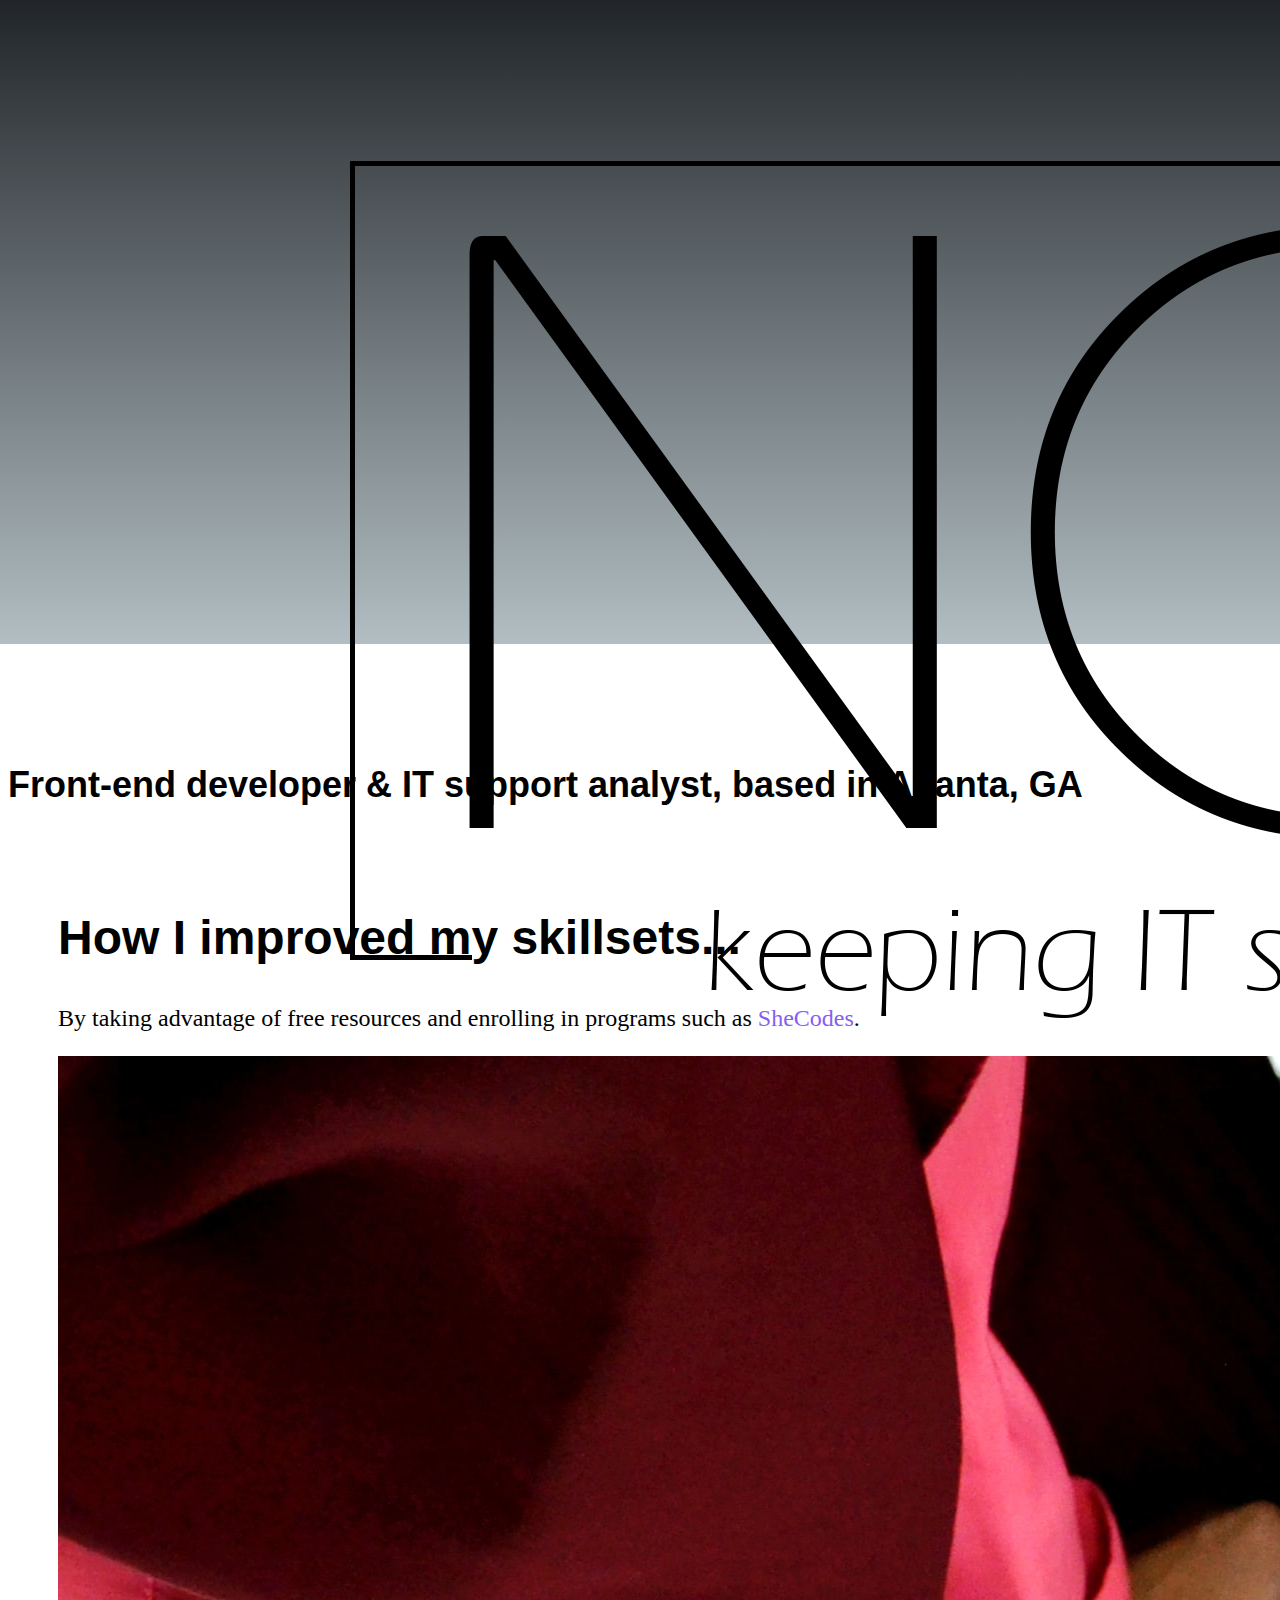
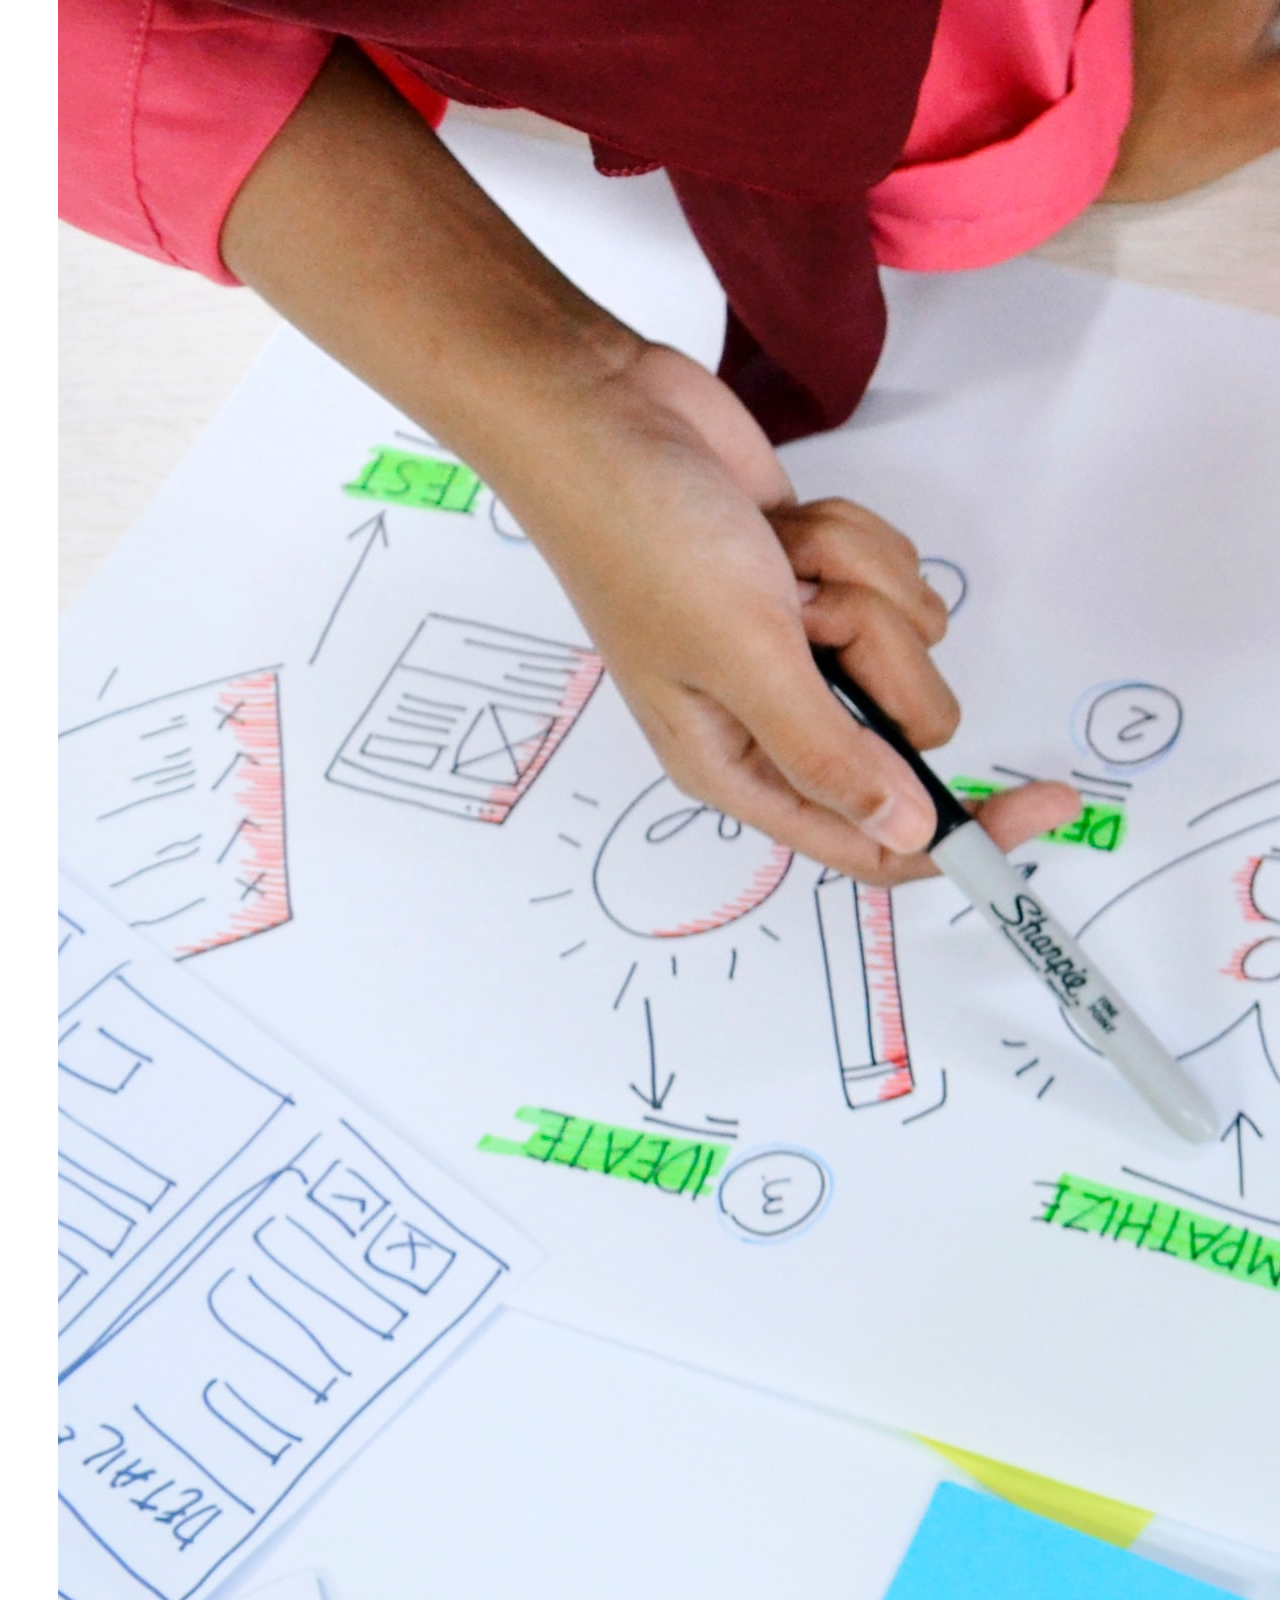
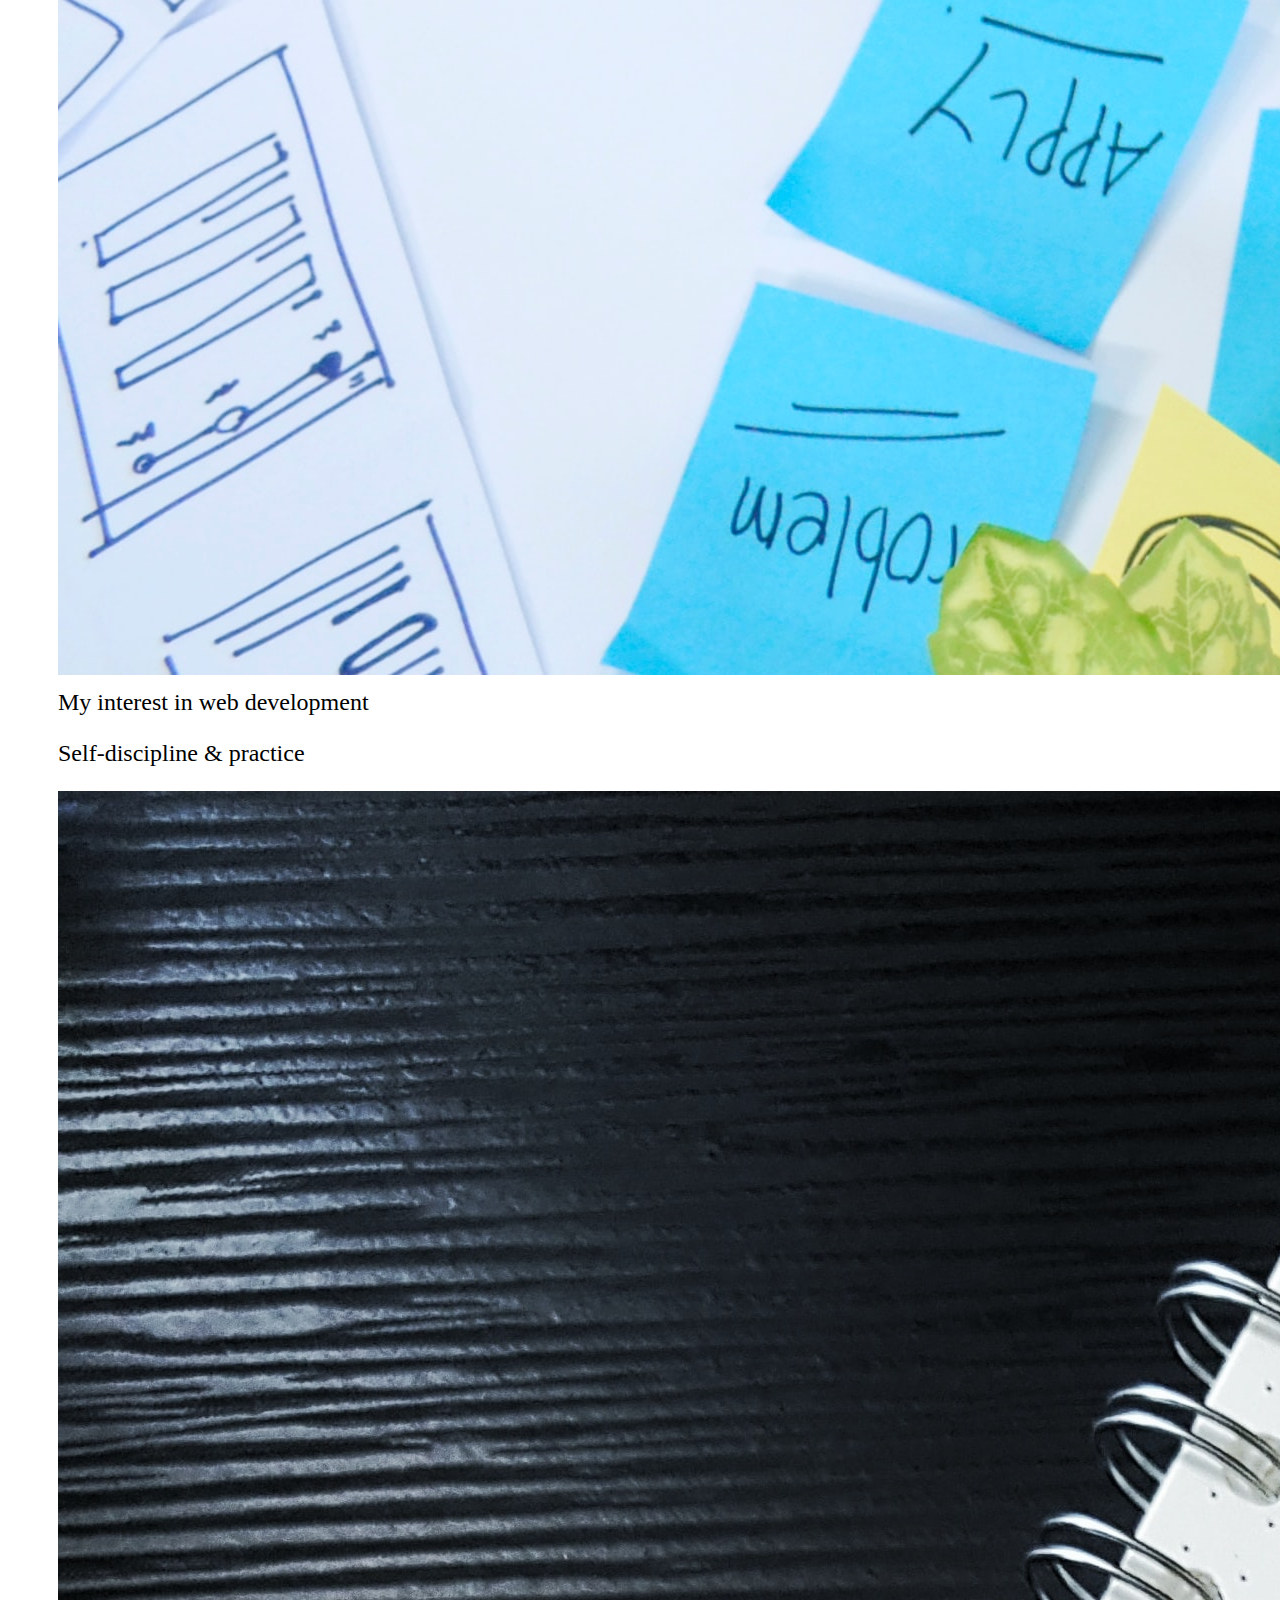
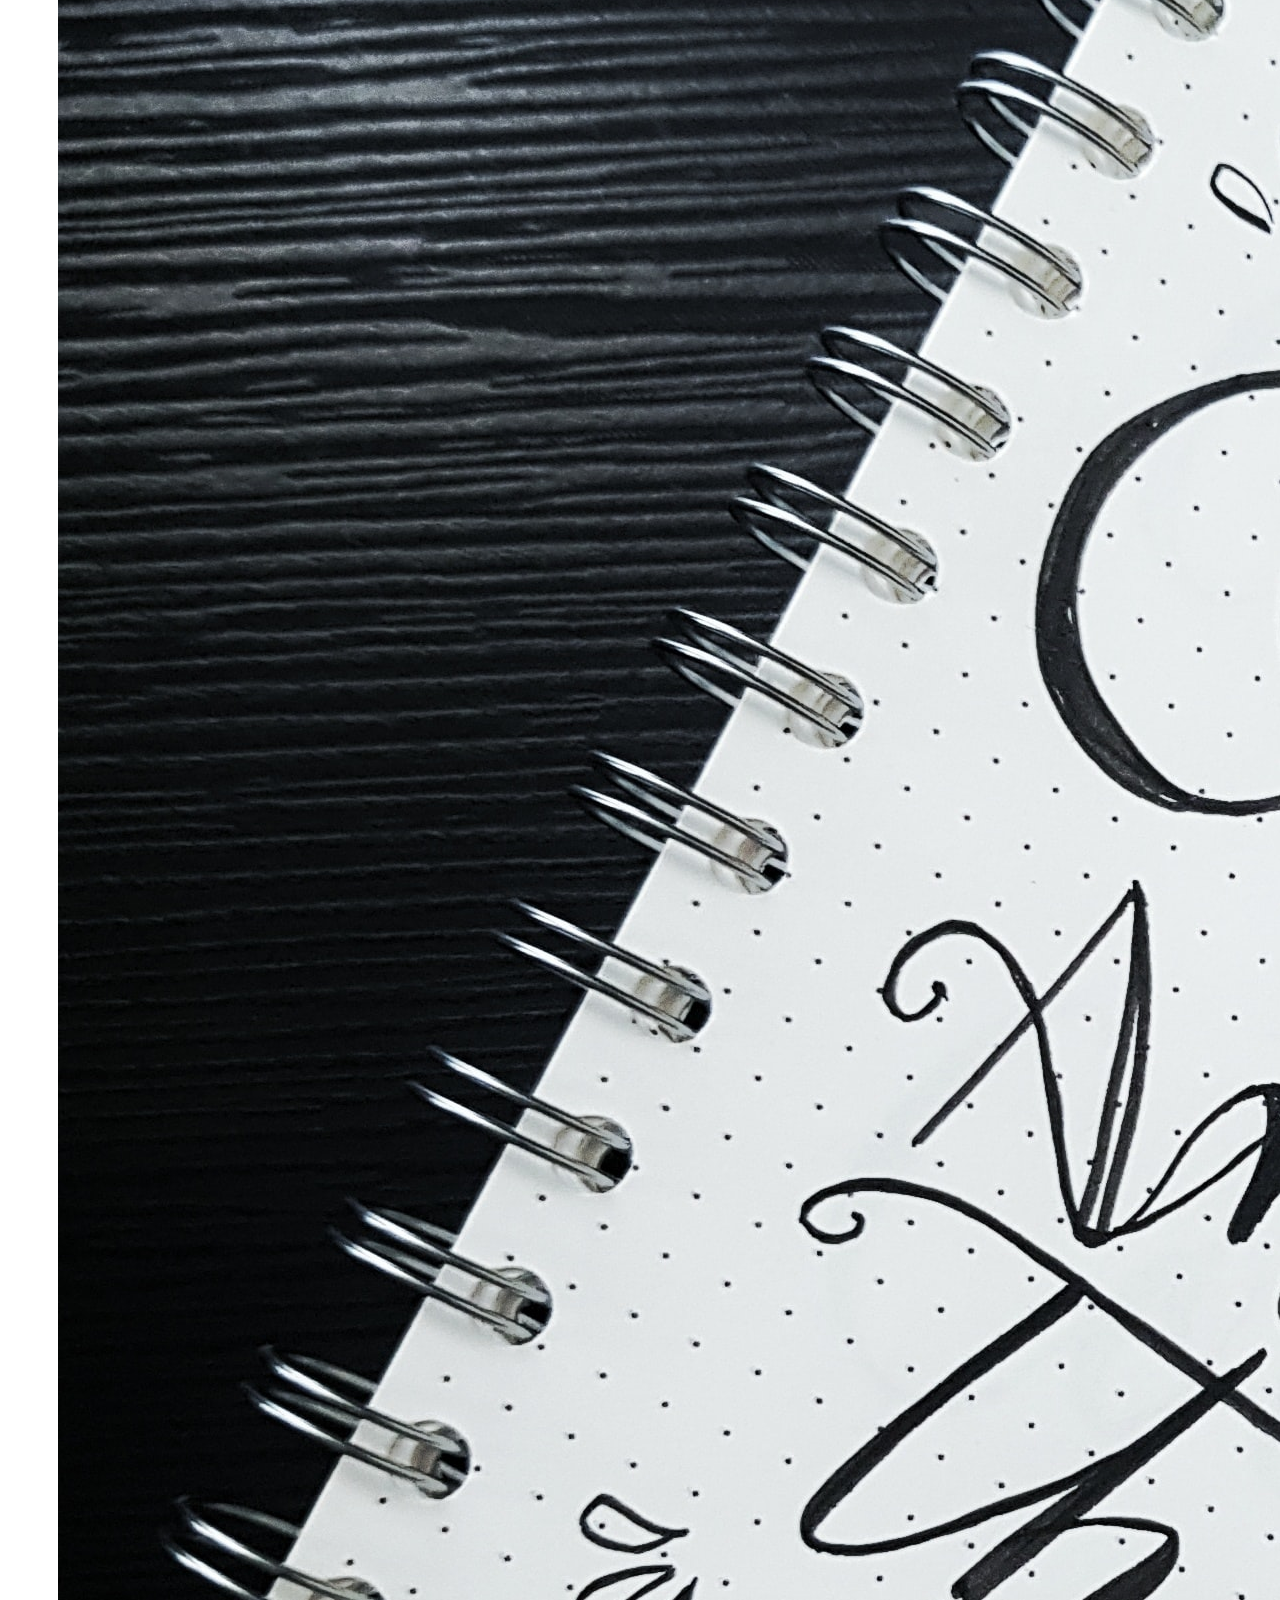
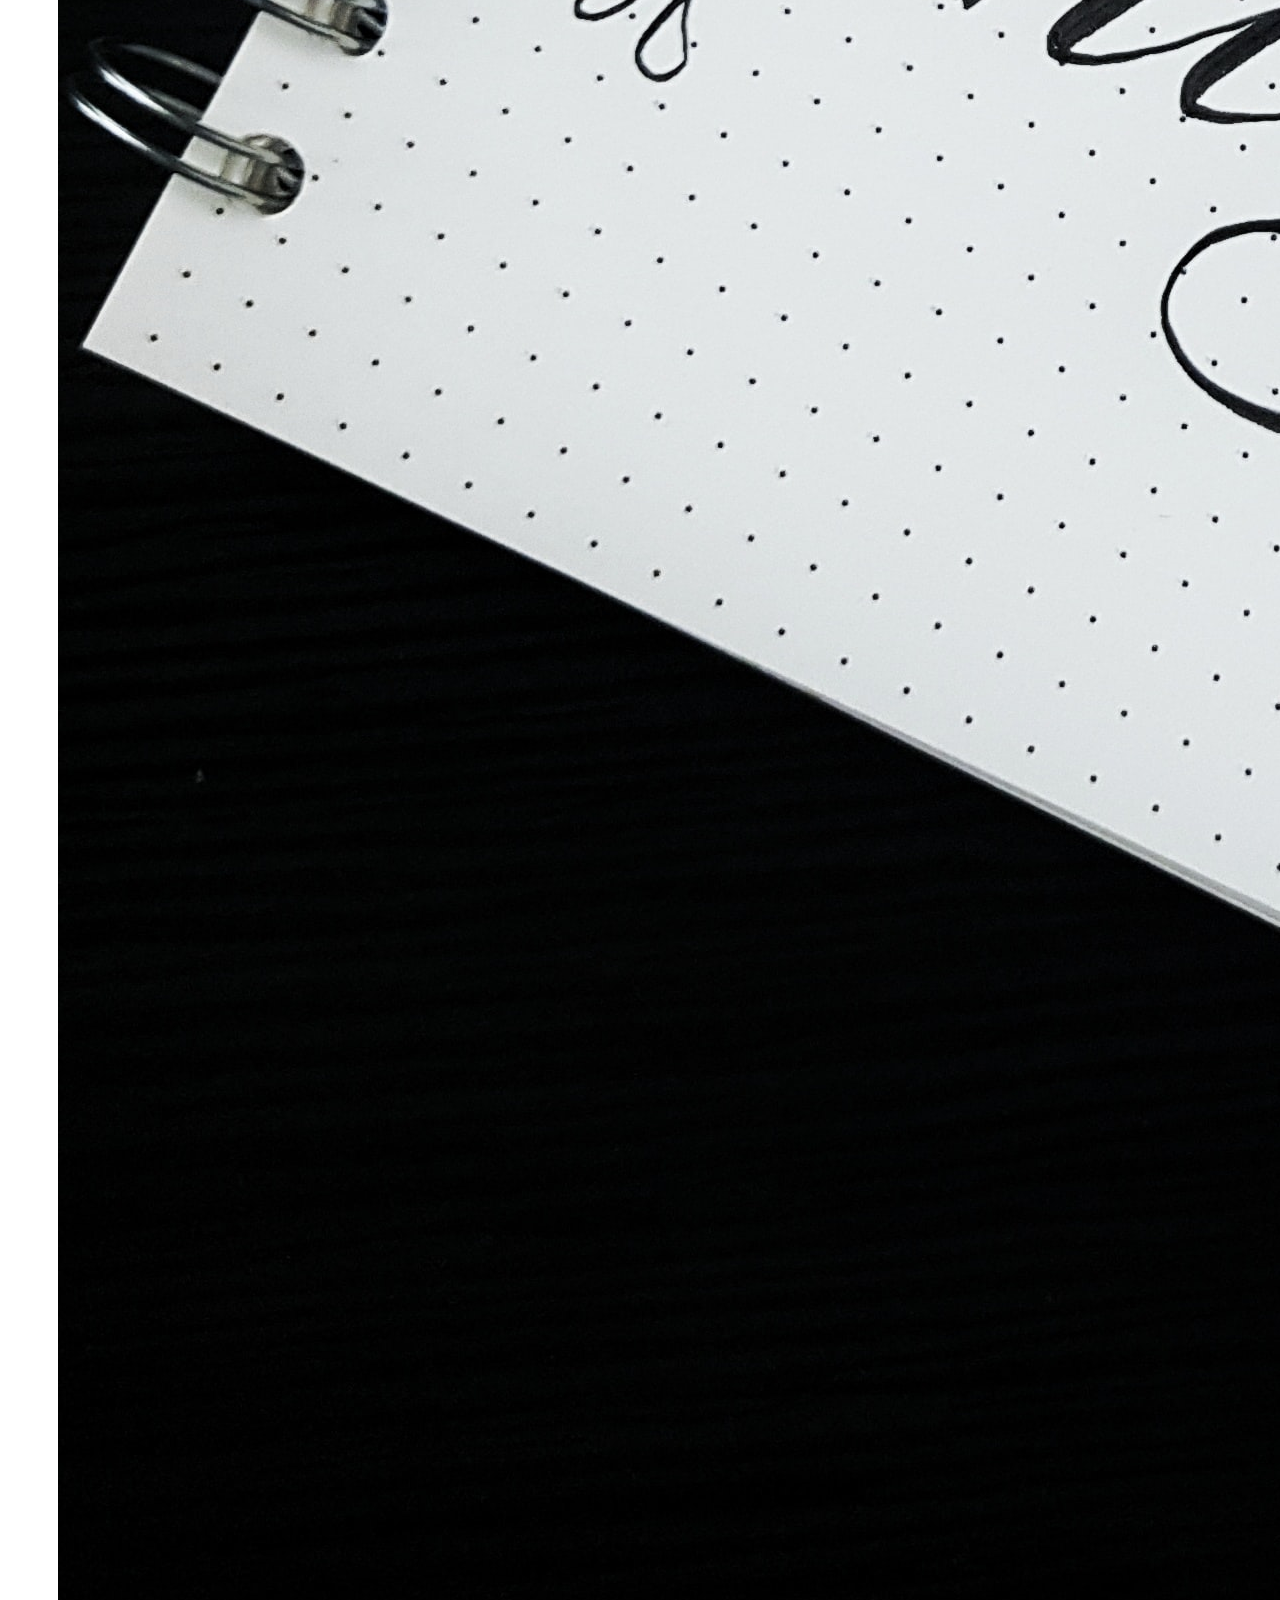
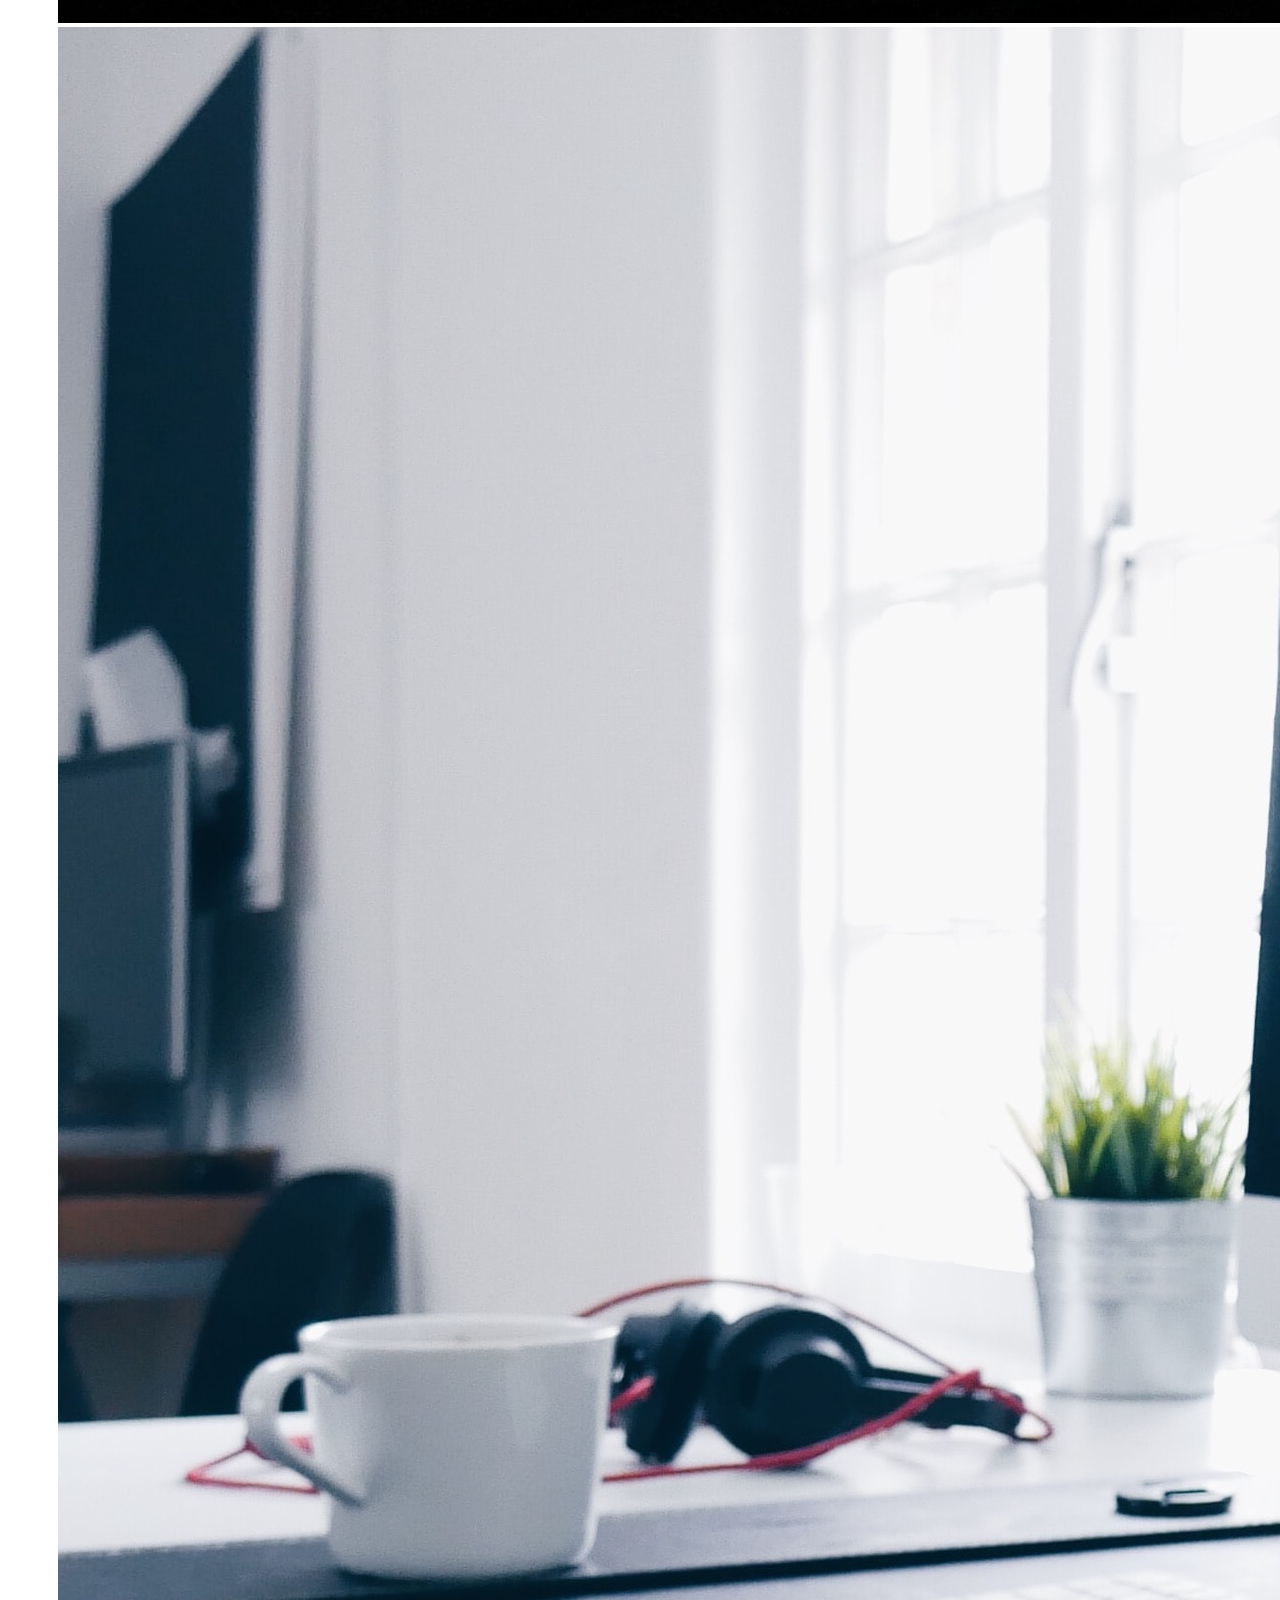
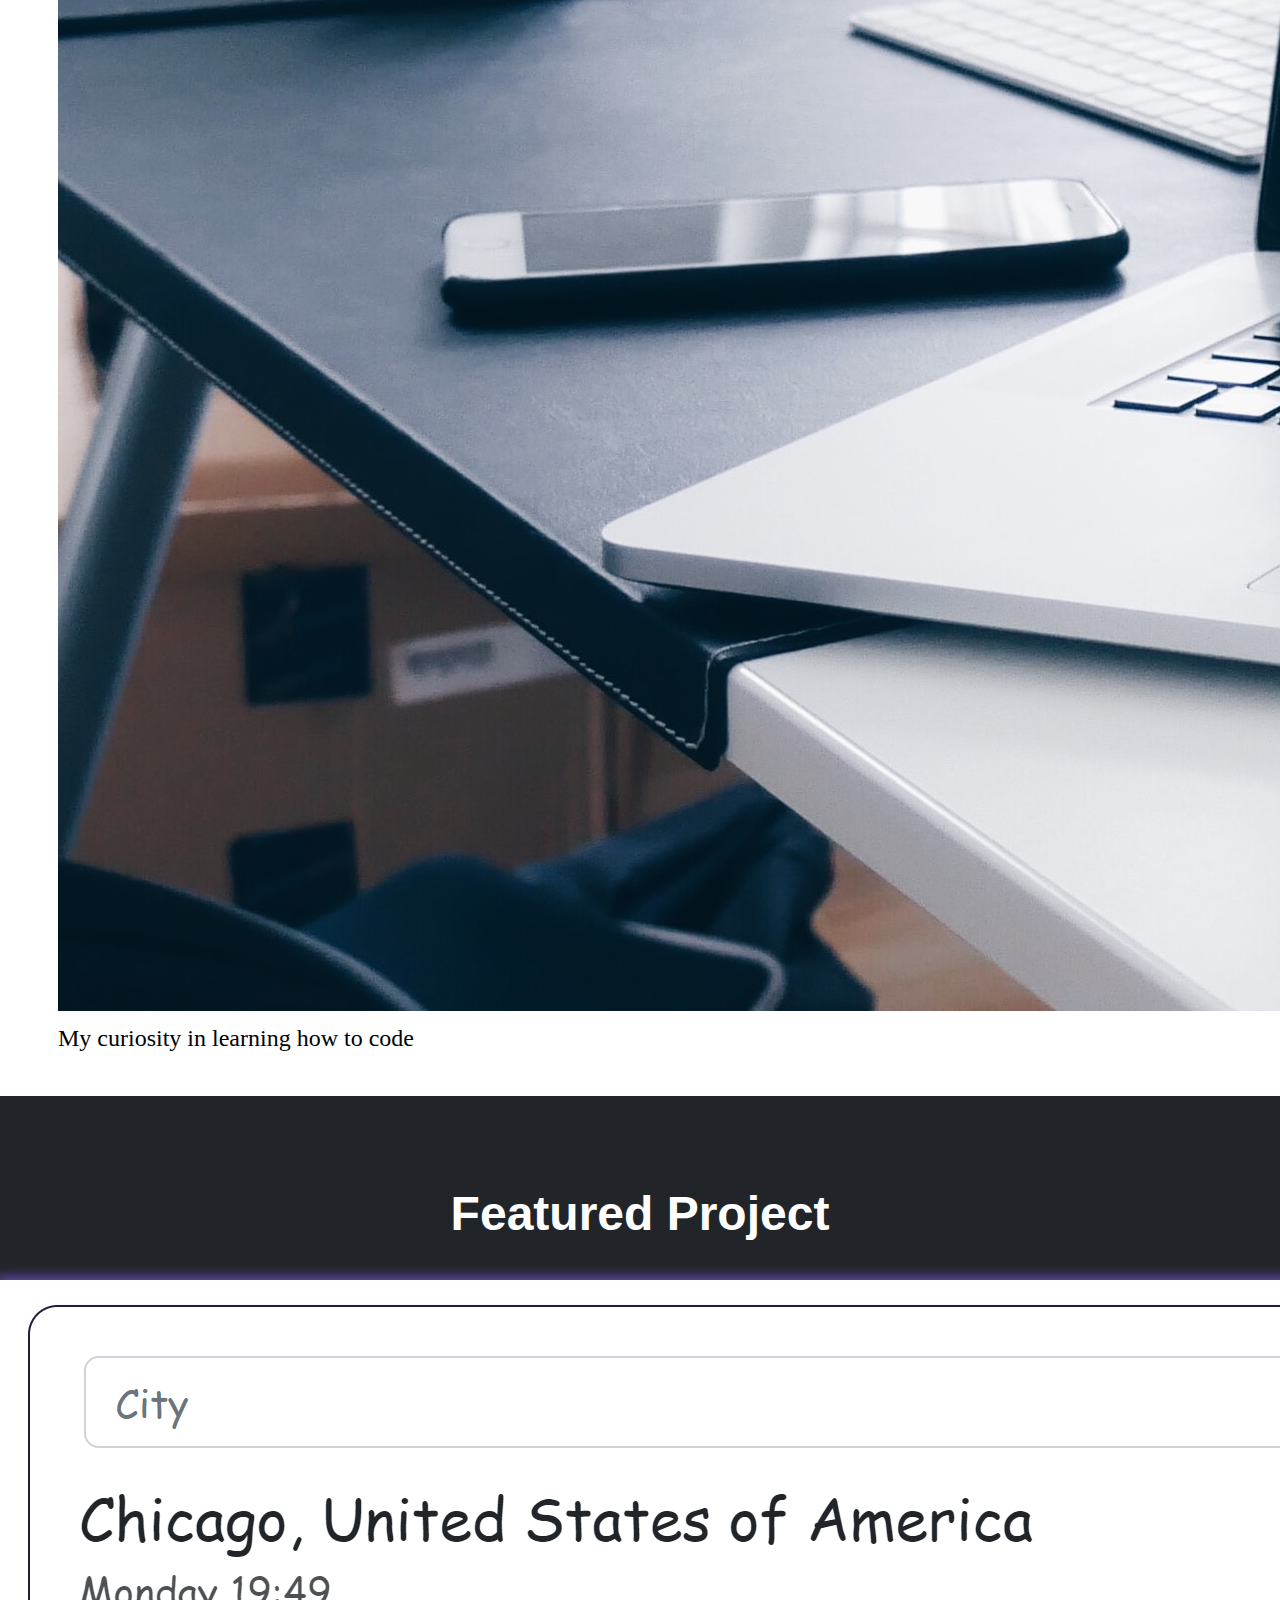
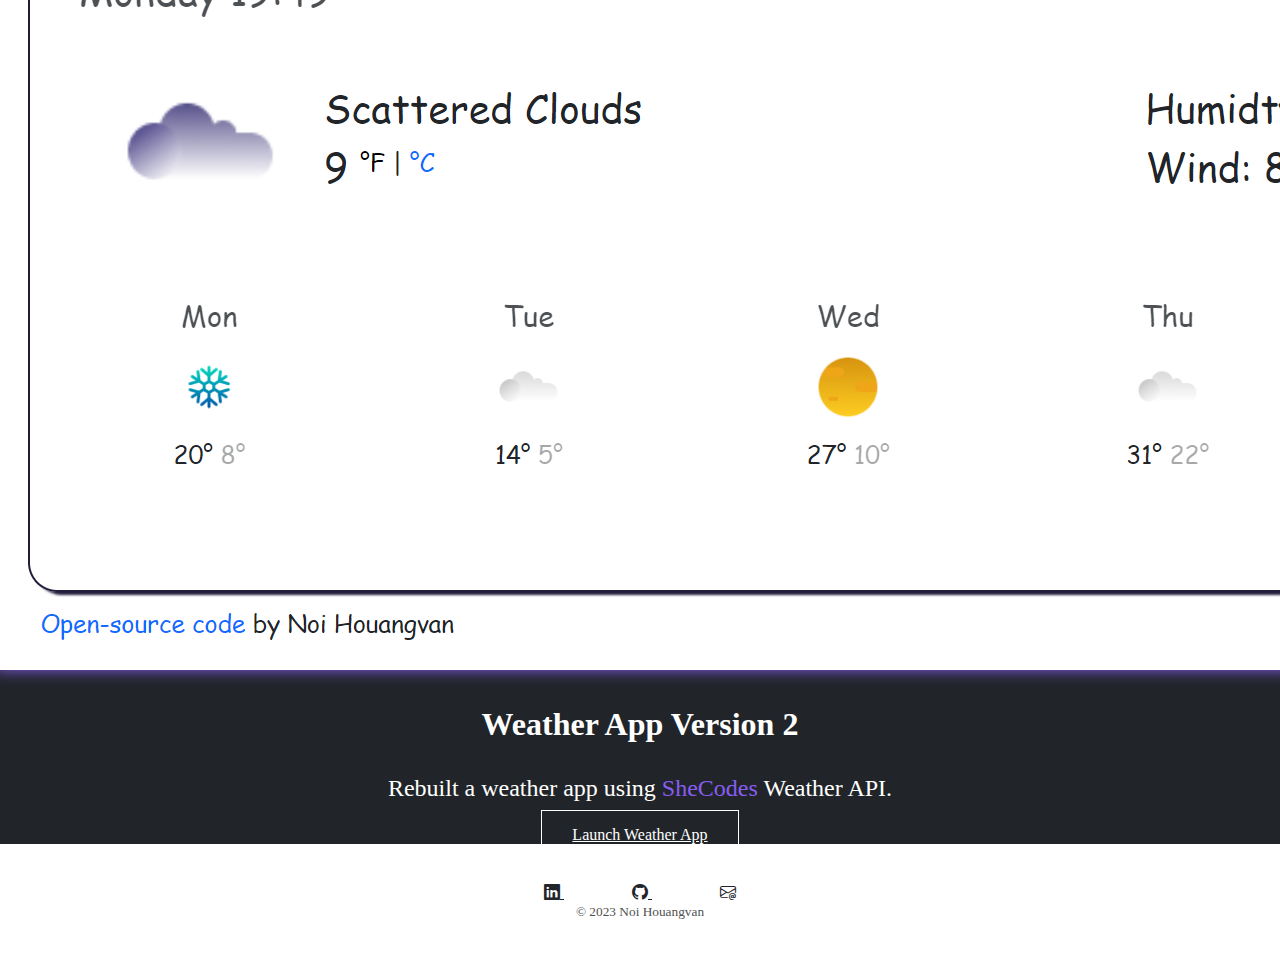
<file: index.html>
<!DOCTYPE html>
<html lang="en">
  <head>
    <meta charset="UTF-8" />
    <meta http-equiv="X-UA-Compatible" content="IE=edge" />
    <meta name="viewport" content="width=device-width, initial-scale=1.0" />
    <meta
      name="description"
      content="Keeping IT simple, showcasing and sharing what I have learned throughout my years of coding."
    />
    <meta
      name="keywords"
      content="Women in IT, front-end developer, HTML, CSS, Javascript"
    />
    <title>Homepage - Snippet of Noi Houangvan</title>
    <link
      href="https://cdn.jsdelivr.net/npm/bootstrap@5.3.0-alpha1/dist/css/bootstrap.min.css"
      rel="stylesheet"
      integrity="sha384-GLhlTQ8iRABdZLl6O3oVMWSktQOp6b7In1Zl3/Jr59b6EGGoI1aFkw7cmDA6j6gD"
      crossorigin="anonymous"
    />
    <link
      rel="stylesheet"
      href="https://cdn.jsdelivr.net/npm/bootstrap-icons@1.10.3/font/bootstrap-icons.css"
    />
    <link href="src/style.css" rel="stylesheet" />
    <script
      src="https://cdn.jsdelivr.net/npm/bootstrap@5.3.0-alpha1/dist/js/bootstrap.bundle.min.js"
      integrity="sha384-w76AqPfDkMBDXo30jS1Sgez6pr3x5MlQ1ZAGC+nuZB+EYdgRZgiwxhTBTkF7CXvN"
      crossorigin="anonymous"
    ></script>
  </head>
  <body>
    <nav class="navbar navbar-expand-lg navbar-dark bg-dark fixed-top">
      <div class="container-fluid">
        <button
          class="navbar-toggler"
          type="button"
          data-bs-toggle="collapse"
          data-bs-target="#navbarNavAltMarkup"
          aria-controls="navbarNavAltMarkup"
          aria-expanded="false"
          aria-label="Toggle navigation"
        >
          <span class="navbar-toggler-icon"></span>
        </button>
        <div class="collapse navbar-collapse" id="navbarNavAltMarkup">
          <div class="navbar-nav">
            <a
              class="nav-link active"
              aria-current="page"
              href="/index.html"
              title="Homepage"
              >Home</a
            >
            <a class="nav-link" href="/about.html" title="About Noi">About</a>
            <a class="nav-link" href="/projects.html" title="Noi's Projects"
              >Projects</a
            >
            <a class="nav-link" href="/about.html#contact" title="Contact Noi"
              >Contact</a
            >
          </div>
        </div>
      </div>
    </nav>

    <div class="overlay">
      <div class="mt-5">
        <img src="/img/logo.png" class="img-fluid" alt="Noi IT Logo" />
      </div>
    </div>

    <div class="subtitle-content text-center">
      <h1>Front-end developer & IT support analyst, based in Atlanta, GA</h1>
    </div>

    <div class="primary-content">
      <div class="row">
        <div class="col-sm">
          <div class="card card-outline mb-5">
            <div class="card-body">
              <h2 class="card-title">How I improved my skillsets...</h2>
              <p class="card-text p-normal">
                By taking advantage of free resources and enrolling in programs
                such as <span class="shecodes">SheCodes</span>.
              </p>
            </div>
          </div>
        </div>

        <div class="col-sm mb-5">
          <div class="card shadow-lg">
            <img
              src="/img/design.jpg"
              class="card-img-top"
              alt="image source by unsplash"
            />
            <div class="card-body d-none d-md-block">
              <p class="card-title p-normal">My interest in web development</p>
            </div>
          </div>
        </div>

        <div class="col-sm mb-5">
          <div class="card shadow-lg">
            <div class="card-body d-none d-md-block">
              <p class="card-title p-normal">Self-discipline & practice</p>
            </div>
            <img
              src="/img/self-love.jpg"
              class="card-img-top"
              alt="image source by unsplash"
            />
          </div>
        </div>

        <div class="col-sm mb-5">
          <div class="card shadow-lg">
            <img
              src="/img/coding.jpg"
              class="card-img-top"
              alt="image source by unsplash"
            />
            <div class="card-body d-none d-md-block">
              <p class="card-title p-normal">
                My curiosity in learning how to code
              </p>
            </div>
          </div>
        </div>
      </div>
    </div>

    <div class="secondary-content">
      <h2>Featured Project</h2>

      <div class="container">
        <div class="row">
          <div class="col-sm-6 mt-5 mb-5 d-none d-md-block">
            <img
              src="/img/weather-app-v2.PNG"
              class="img-fluid img-outline"
              alt="Image of Weather App"
            />
          </div>
          <div class="col-sm-6 mb-5 text-start px-5">
            <div class="secondary-content-outline">
              <h3 class="mt-5">Weather App Version 2</h3>
              <p class="mb-5 p-normal">
                Rebuilt a weather app using
                <span class="shecodes">SheCodes</span> Weather API.
              </p>
              <a
                href="https://weatherapp-v2-ohnoi.netlify.app/"
                class="btn btn-outline"
                target="_blank"
              >
                Launch Weather App
              </a>
            </div>
          </div>
        </div>
      </div>

      <footer>
        <div class="footer-outline">
          <div class="social-links d-flex justify-content-center">
            <a
              href="https://linkedin.com/in/nhouangvan/"
              class="me-2"
              title="LinkedIn"
              target="_blank"
            >
              <i class="bi bi-linkedin"> </i>
            </a>
            <a
              href="https://github.com/NoiOh"
              class="me-2"
              title="Github"
              target="_blank"
            >
              <i class="bi bi-github"></i>
            </a>
            <a href="mailto:noi404@gmail.com" class="me-2" title="Email">
              <i class="bi bi-envelope-at"></i>
            </a>
          </div>
          <div class="d-flex justify-content-center">
            <small>© 2023 Noi Houangvan</small>
          </div>
        </div>
      </footer>
    </div>
  </body>
</html>
</file>
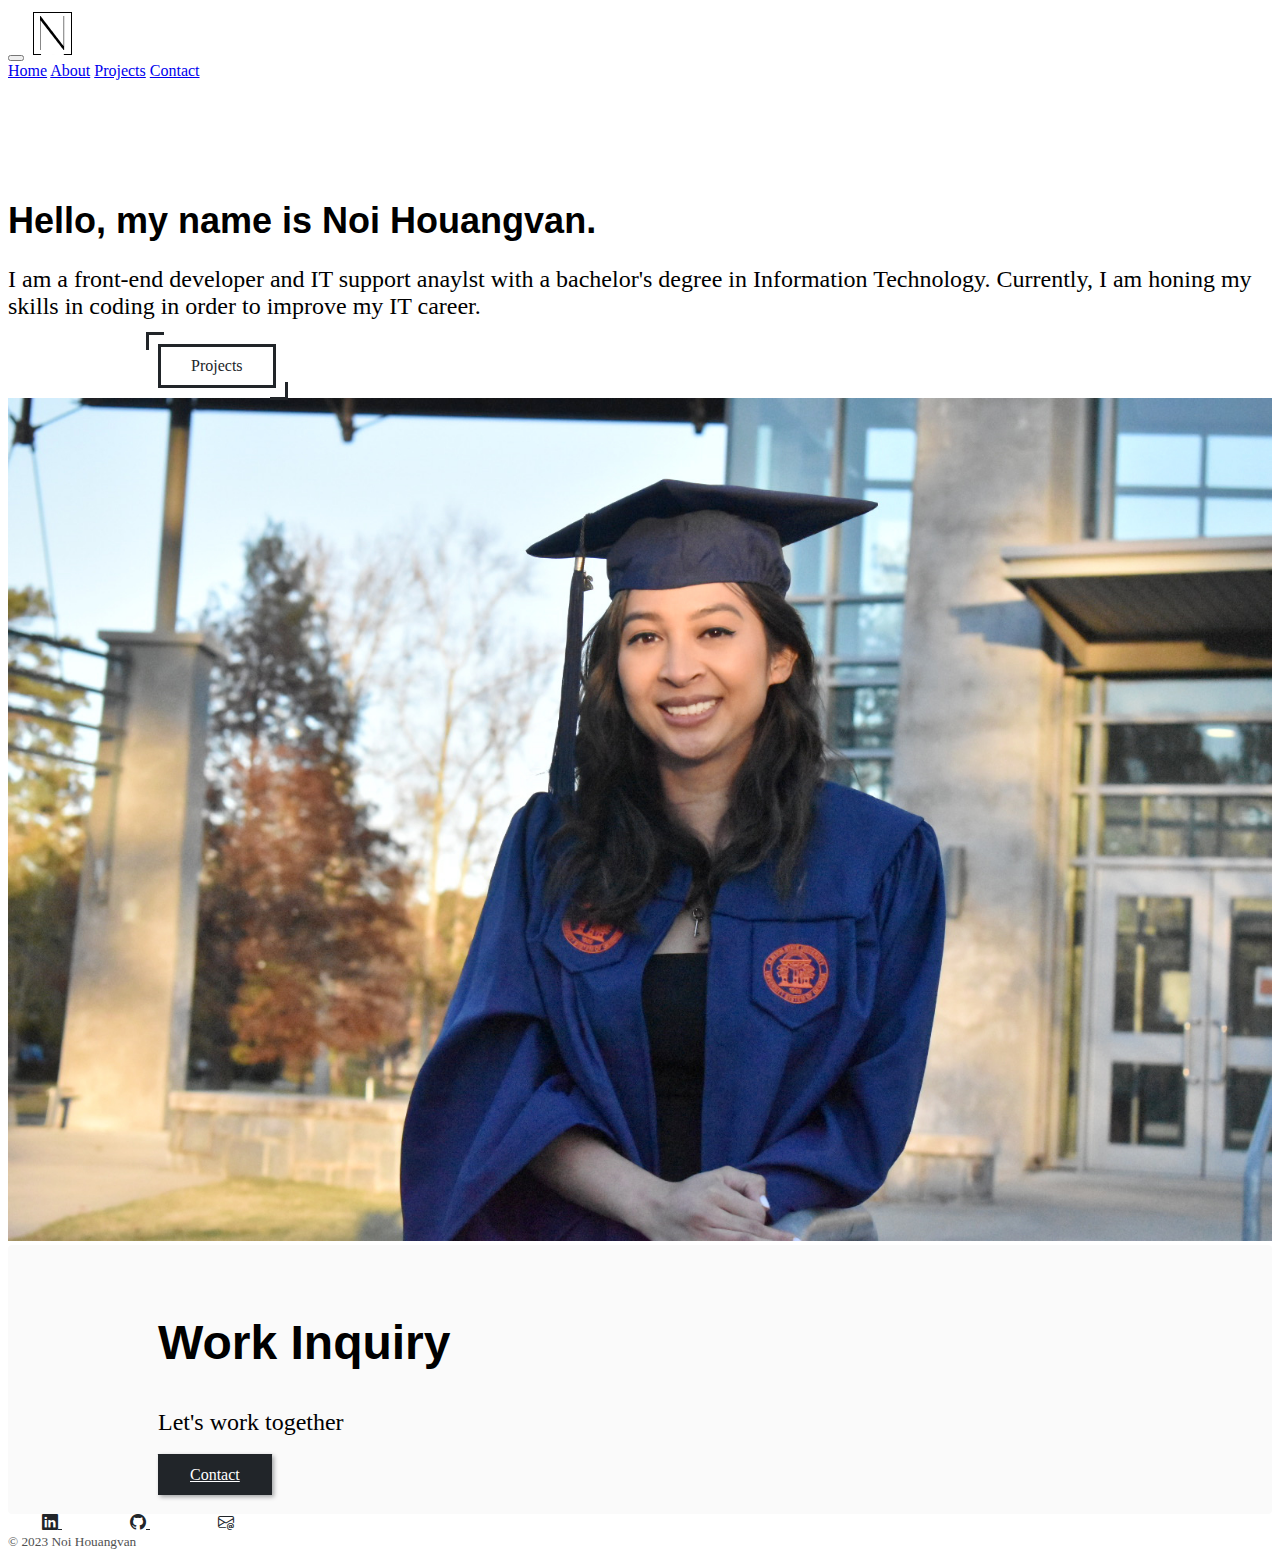
<file: about.html>
<!DOCTYPE html>
<html lang="en">
  <head>
    <meta charset="UTF-8" />
    <meta http-equiv="X-UA-Compatible" content="IE=edge" />
    <meta name="viewport" content="width=device-width, initial-scale=1.0" />
    <meta
      name="description"
      content="Elevator Pitch! About Noi, front-end developer and IT support anaylst..."
    />
    <title>About Noi Houangvan - Front-end Developer</title>
    <link
      href="https://cdn.jsdelivr.net/npm/bootstrap@5.3.0-alpha1/dist/css/bootstrap.min.css"
      rel="stylesheet"
      integrity="sha384-GLhlTQ8iRABdZLl6O3oVMWSktQOp6b7In1Zl3/Jr59b6EGGoI1aFkw7cmDA6j6gD"
      crossorigin="anonymous"
    />
    <link
      rel="stylesheet"
      href="https://cdn.jsdelivr.net/npm/bootstrap-icons@1.10.3/font/bootstrap-icons.css"
    />
    <link href="/src/style.css" rel="stylesheet" />
    <script
      src="https://cdn.jsdelivr.net/npm/bootstrap@5.3.0-alpha1/dist/js/bootstrap.bundle.min.js"
      integrity="sha384-w76AqPfDkMBDXo30jS1Sgez6pr3x5MlQ1ZAGC+nuZB+EYdgRZgiwxhTBTkF7CXvN"
      crossorigin="anonymous"
    ></script>
  </head>
  <body>
    <nav class="navbar navbar-expand-lg navbar-dark bg-dark fixed-top">
      <div class="container-fluid">
        <button
          class="navbar-toggler"
          type="button"
          data-bs-toggle="collapse"
          data-bs-target="#navbarNavAltMarkup"
          aria-controls="navbarNavAltMarkup"
          aria-expanded="false"
          aria-label="Toggle navigation"
        >
          <span class="navbar-toggler-icon"></span>
        </button>
        <a class="navbar-brand" href="/index.html">
          <img
            src="/img/logo-sm.png"
            class="logo-sm d-block d-md-none"
            alt="Small Logo"
          />
        </a>
        <div class="collapse navbar-collapse" id="navbarNavAltMarkup">
          <div class="navbar-nav">
            <a
              class="nav-link"
              aria-current="page"
              href="/index.html"
              title="Homepage"
              >Home</a
            >
            <a class="nav-link active" href="/about.html" title="About Noi"
              >About</a
            >
            <a class="nav-link" href="/projects.html" title="Noi's Projects"
              >Projects</a
            >
            <a class="nav-link" href="/about.html#contact" title="Contact Noi"
              >Contact</a
            >
          </div>
        </div>
      </div>
    </nav>

    <div class="container header">
      <div class="row">
        <div class="col">
          <h1 class="fw-bold">Hello, my name is Noi Houangvan.</h1>
          <p class="fw-light fst-italic p-normal">
            I am a front-end developer and IT support anaylst with a bachelor's
            degree in Information Technology. Currently, I am honing my skills
            in coding in order to improve my IT career.
          </p>
          <div class="button-handle">
            <a href="/projects.html" class="button mt-5">Projects</a>
          </div>
        </div>

        <div class="col d-none d-md-block">
          <div class="mt-2">
            <img
              src="/img/profile.jpg"
              class="img-fluid p-2 shadow profile-pic"
              alt="profile pic"
            />
          </div>
        </div>
      </div>

      <div class="contact-box d-flex justify-content-between mt-5">
        <div>
          <h2 class="fw-bold">Work Inquiry</h2>
          <p class="fw-light fst-italic p-normal">Let's work together</p>
        </div>
        <div class="contact-btn-outline">
          <a
            href="mailto:noi404@gmail.com"
            class="btn contact-btn"
            title="Email"
          >
            Contact</a
          >
        </div>
      </div>

      <footer>
        <div
          class="social-links d-flex justify-content-center mt-5"
          id="contact"
        >
          <a
            href="https://linkedin.com/in/nhouangvan/"
            class="me-2"
            title="LinkedIn"
            target="_blank"
          >
            <i class="bi bi-linkedin"> </i>
          </a>
          <a
            href="https://github.com/NoiOh"
            class="me-2"
            title="Github"
            target="_blank"
          >
            <i class="bi bi-github"></i>
          </a>
          <a href="mailto:noi404@gmail.com" class="me-2" title="Email">
            <i class="bi bi-envelope-at"></i>
          </a>
        </div>
        <div class="d-flex justify-content-center mb-3">
          <small>© 2023 Noi Houangvan</small>
        </div>
      </footer>
    </div>
  </body>
</html>
</file>
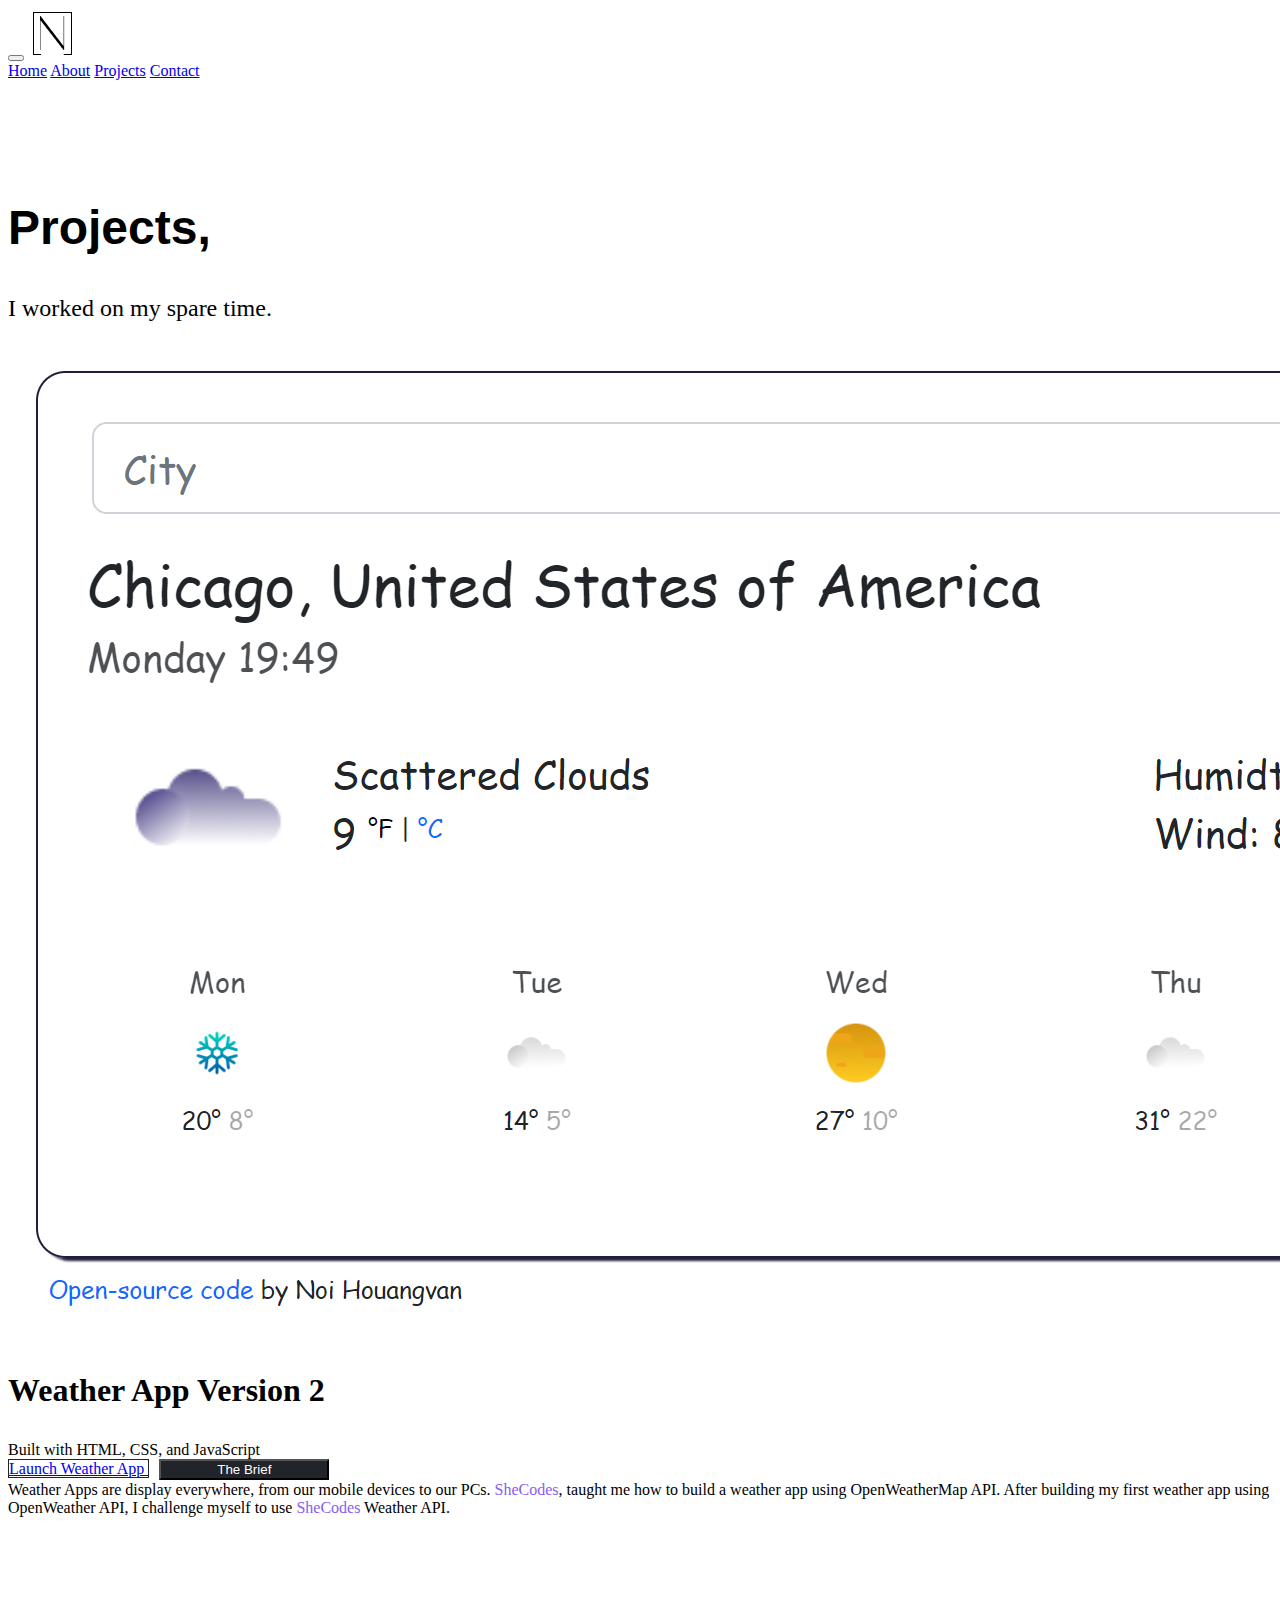
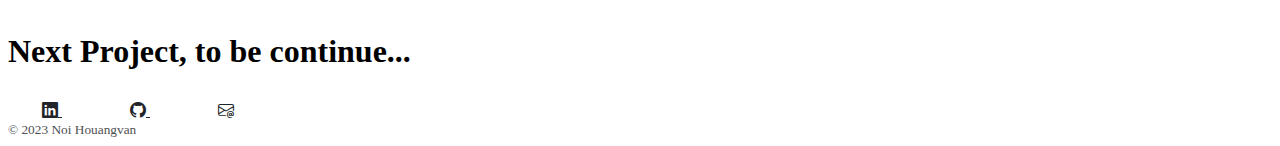
<file: projects.html>
<!DOCTYPE html>
<html lang="en">
  <head>
    <meta charset="UTF-8" />
    <meta http-equiv="X-UA-Compatible" content="IE=edge" />
    <meta name="viewport" content="width=device-width, initial-scale=1.0" />
    <meta
      name="description"
      content="In order to improve my skillsets, I keep myself busy with side projects."
    />
    <title>Noi Houangvan's List of Projects</title>
    <link
      href="https://cdn.jsdelivr.net/npm/bootstrap@5.3.0-alpha1/dist/css/bootstrap.min.css"
      rel="stylesheet"
      integrity="sha384-GLhlTQ8iRABdZLl6O3oVMWSktQOp6b7In1Zl3/Jr59b6EGGoI1aFkw7cmDA6j6gD"
      crossorigin="anonymous"
    />
    <link
      rel="stylesheet"
      href="https://cdn.jsdelivr.net/npm/bootstrap-icons@1.10.3/font/bootstrap-icons.css"
    />
    <link href="src/style.css" rel="stylesheet" />
    <script
      src="https://cdn.jsdelivr.net/npm/bootstrap@5.3.0-alpha1/dist/js/bootstrap.bundle.min.js"
      integrity="sha384-w76AqPfDkMBDXo30jS1Sgez6pr3x5MlQ1ZAGC+nuZB+EYdgRZgiwxhTBTkF7CXvN"
      crossorigin="anonymous"
    ></script>
  </head>
  <body>
    <nav class="navbar navbar-expand-lg navbar-dark bg-dark fixed-top">
      <div class="container-fluid">
        <button
          class="navbar-toggler"
          type="button"
          data-bs-toggle="collapse"
          data-bs-target="#navbarNavAltMarkup"
          aria-controls="navbarNavAltMarkup"
          aria-expanded="false"
          aria-label="Toggle navigation"
        >
          <span class="navbar-toggler-icon"></span>
        </button>
        <a class="navbar-brand" href="/index.html">
          <img
            src="img/logo-sm.png"
            class="logo d-block d-md-none"
            alt="Small Logo"
          />
        </a>
        <div class="collapse navbar-collapse" id="navbarNavAltMarkup">
          <div class="navbar-nav">
            <a
              class="nav-link"
              aria-current="page"
              href="index.html"
              title="Homepage"
              >Home</a
            >
            <a class="nav-link" href="about.html" title="About Noi">About</a>
            <a
              class="nav-link active"
              href="projects.html"
              title="Noi's Project"
              >Projects</a
            >
            <a class="nav-link" href="about.html#contact" title="Contact Noi"
              >Contact</a
            >
          </div>
        </div>
      </div>
    </nav>

    <div class="header mb-3 px-4">
      <h2>Projects,</h2>
      <p class="p-normal">I worked on my spare time.</p>
    </div>

    <div class="container">
      <div class="row">
        <div class="col-md">
          <img
            src="/img/weather-app-v2.PNG"
            class="img-fluid"
            alt="image of weather app"
          />
          <h3 class="text-center mt-3">Weather App Version 2</h3>
          <p class="text-center">
            Built with HTML, CSS, and JavaScript
            <br />
            <a
              href="https://weatherapp-v2-ohnoi.netlify.app/"
              class="btn project-btn-outline mt-2"
              target="_blank"
            >
              Launch Weather App
            </a>
            <button
              class="btn brief-btn-outline mt-2"
              type="button"
              data-bs-toggle="collapse"
              data-bs-target="#collapseWidthExample"
              aria-expanded="false"
              aria-controls="collapseWidthExample"
            >
              The Brief
            </button>
          </p>
          <div style="min-height: 120px">
            <div class="collapse collapse-horizontal" id="collapseWidthExample">
              <div class="card card-body">
                <p class="fw-light fst-italic p-brief">
                  Weather Apps are display everywhere, from our mobile devices
                  to our PCs. <span class="shecodes">SheCodes</span>, taught me
                  how to build a weather app using OpenWeatherMap API. After
                  building my first weather app using OpenWeather API, I
                  challenge myself to use
                  <span class="shecodes">SheCodes</span> Weather API.
                </p>
              </div>
            </div>
          </div>
        </div>
        <div class="col-md d-none d-md-block">
          <h3>Next Project, to be continue...</h3>
        </div>
      </div>

      <footer>
        <div class="social-links d-flex justify-content-center">
          <a
            href="https://linkedin.com/in/nhouangvan/"
            class="me-2"
            title="LinkedIn"
            target="_blank"
          >
            <i class="bi bi-linkedin"> </i>
          </a>
          <a
            href="https://github.com/NoiOh"
            class="me-2"
            title="Github"
            target="_blank"
          >
            <i class="bi bi-github"></i>
          </a>
          <a href="mailto:noi404@gmail.com" class="me-2" title="Email">
            <i class="bi bi-envelope-at"></i>
          </a>
        </div>
        <div class="d-flex justify-content-center mb-3">
          <small>© 2023 Noi Houangvan</small>
        </div>
      </footer>
    </div>
  </body>
</html>
</file>
<file: src/style.css>
/* monitor (27in) view */
:root {
  --primary-color: #b2bec3;
  --secondary-color: #212529;
  --shecodes-color: #885df1;
  --header-font-family: Arial, Helvetica, sans-serif;
}

h1 {
  font-size: 56px;
  font-family: var(--header-font-family);
}

h2 {
  font-size: 48px;
  font-family: var(--header-font-family);
}

h3 {
  font-size: 32px;
}

small {
  color: #505151;
  font-weight: lighter;
}

.header {
  margin-top: 120px;
}

.subtitle-content {
  margin-top: 800px;
}

.primary-content {
  padding: 100px 50px 60px;
}

.secondary-content {
  background: var(--secondary-color);
  color: white;
  padding-top: 50px;
  position: absolute;
  left: 0;
  width: 100%;
  text-align: center;
}

.contact-box {
  background: #fafafa;
  border-radius: 4px;
  padding: 30px 150px;
}

.contact-btn-outline {
  margin-top: 30px;
}

.p-normal {
  font-size: 24px;
}

.p-brief {
  font-size: 16px;
  margin-top: -15px;
}

.card {
  border-style: none;
  border-radius: 0;
}

.card-img-top {
  border-radius: 0;
}

.logo {
  max-width: 100px;
}

.shecodes {
  color: var(--shecodes-color);
}

.overlay {
  background: linear-gradient(var(--secondary-color), #b2bec3);
  position: absolute;
  height: 672px;
  width: 100%;
  top: 0px;
  left: 0px;
}

.img-outline {
  box-shadow: -0.3em 0 0.9em var(--shecodes-color);
}

.footer-outline {
  background: #fff;
  padding: 40px 0;
}

/* buttons*/
.btn-outline {
  border: 1px solid #fff;
  border-radius: 0;
  color: #fff;
  padding: 15px 30px;
  transition: all 100ms ease-in-out;
}

.btn-outline:hover {
  background: #fff;
  border: 1px solid #fff;
  color: var(--secondary-color);
}

.brief-btn-outline {
  background: var(--secondary-color);
  color: #fff;
  padding-left: 56px;
  padding-right: 56px;
  transition: all 100ms ease-in-out;
}

.brief-btn-outline:hover {
  border: 1px solid var(--secondary-color);
}

.contact-btn {
  border: 2px solid var(--secondary-color);
  background: var(--secondary-color);
  border-radius: 0.4px;
  box-shadow: 2px 2px 4px rgba(33, 37, 41, 0.4);
  color: #fff;
  padding: 10px 30px;
  transition: all 100ms ease-in-out;
}

.project-btn-outline {
  border: 1px solid var(--secondary-color);
  transition: all 100ms ease-in-out;
  margin-right: 10px;
}

.project-btn-outline:hover {
  background: var(--secondary-color);
  color: #fff;
}

.social-links a {
  border-radius: 50%;
  color: var(--secondary-color);
  margin: 0 20px;
  padding: 10px 14px;
  transition: all 150ms ease-in-out;
}

.social-links a:hover {
  background: #fafafa;
  color: #0d6efd;
}

.button {
  border: 3px solid var(--secondary-color);
  color: var(--secondary-color);
  display: inline-block;
  padding: 10px 30px;
  position: relative;
  left: 220px;
  text-decoration: none;
}

.button::before,
.button::after {
  content: "";
  width: 15px;
  height: 15px;
  border: inherit;
  position: absolute;
  transition: width 0.25s 0.15s, height 0.25s;
}

.button::before {
  top: -15px;
  left: -15px;
  border-width: 3px 0 0 3px;
}

.button::after {
  bottom: -15px;
  right: -15px;
  border-width: 0 3px 3px 0;
}

.button:hover::before,
.button:hover::after {
  width: calc(100% + 27px);
  height: calc(100% + 27px);
}

/* xxl viewport */
@media (max-width: 1400px) {
  h1 {
    font-size: 36px;
  }

  p {
    margin-top: 10px;
  }

  .overlay {
    height: 644px;
  }

  .subtitle-content {
    margin-top: 720px;
  }

  .primary-content {
    margin-top: -40px;
  }

  .card-outline {
    margin-top: -20px;
  }

  .secondary-content {
    margin-top: -40px;
  }

  .profile-pic {
    max-width: 100%;
    margin-top: 10px;
  }

  .button {
    position: relative;
    left: 150px;
  }
}

/* xl viewport */
@media (max-width: 1200px) {
  .overlay {
    height: 560px;
  }

  .subtitle-content {
    margin-top: 640px;
  }
}

/* large device viewport */
@media (max-width: 992px) {
  .overlay {
    height: 470px;
  }

  .subtitle-content {
    margin-top: 540px;
  }

  .contact-box {
    padding: 30px;
  }
}

/* medium viewport */
@media (max-width: 768px) {
  .overlay {
    height: 376px;
  }

  .subtitle-content {
    margin-top: 450px;
  }

  .primary-content {
    margin-top: -40px;
  }

  .secondary-content {
    margin-top: -30px;
  }

  .profile-pic {
    max-width: 100%;
    margin-top: 50px;
  }

  .brief-btn-outline {
    margin-right: 10px;
  }

  .btn-outline {
    margin-top: -30px;
  }

  .button {
    position: relative;
    left: 50px;
  }
}

/* small viewport */
@media (max-width: 576px) {
  h1 {
    font-size: 30;
    font-weight: normal;
  }

  h2 {
    font-size: 26px;
    font-weight: bold;
  }

  h3 {
    font-size: 20px;
  }

  p {
    margin-top: 15px;
  }

  .p-normal {
    font-size: 18px;
  }

  .p-brief {
    font-size: 18px;
    margin-top: -10px;
  }

  .overlay {
    height: 293px;
  }

  .subtitle-content {
    margin-top: 330px;
  }

  .primary-content {
    margin-top: -60px;
  }

  .card-outline {
    margin-top: -18px;
  }

  .secondary-content {
    margin-top: -70px;
  }

  .secondary-content-outline {
    margin-top: -20px;
  }

  .profile-pic {
    max-width: 100%;
    margin-top: 50px;
  }

  .btn-outline {
    margin-top: -40px;
    font-size: 12px;
    padding: 10px 20px;
  }

  .button {
    position: relative;
    left: 20px;
    top: -20px;
  }

  .contact-btn-outline {
    margin-top: 15px;
  }
}
</file>
